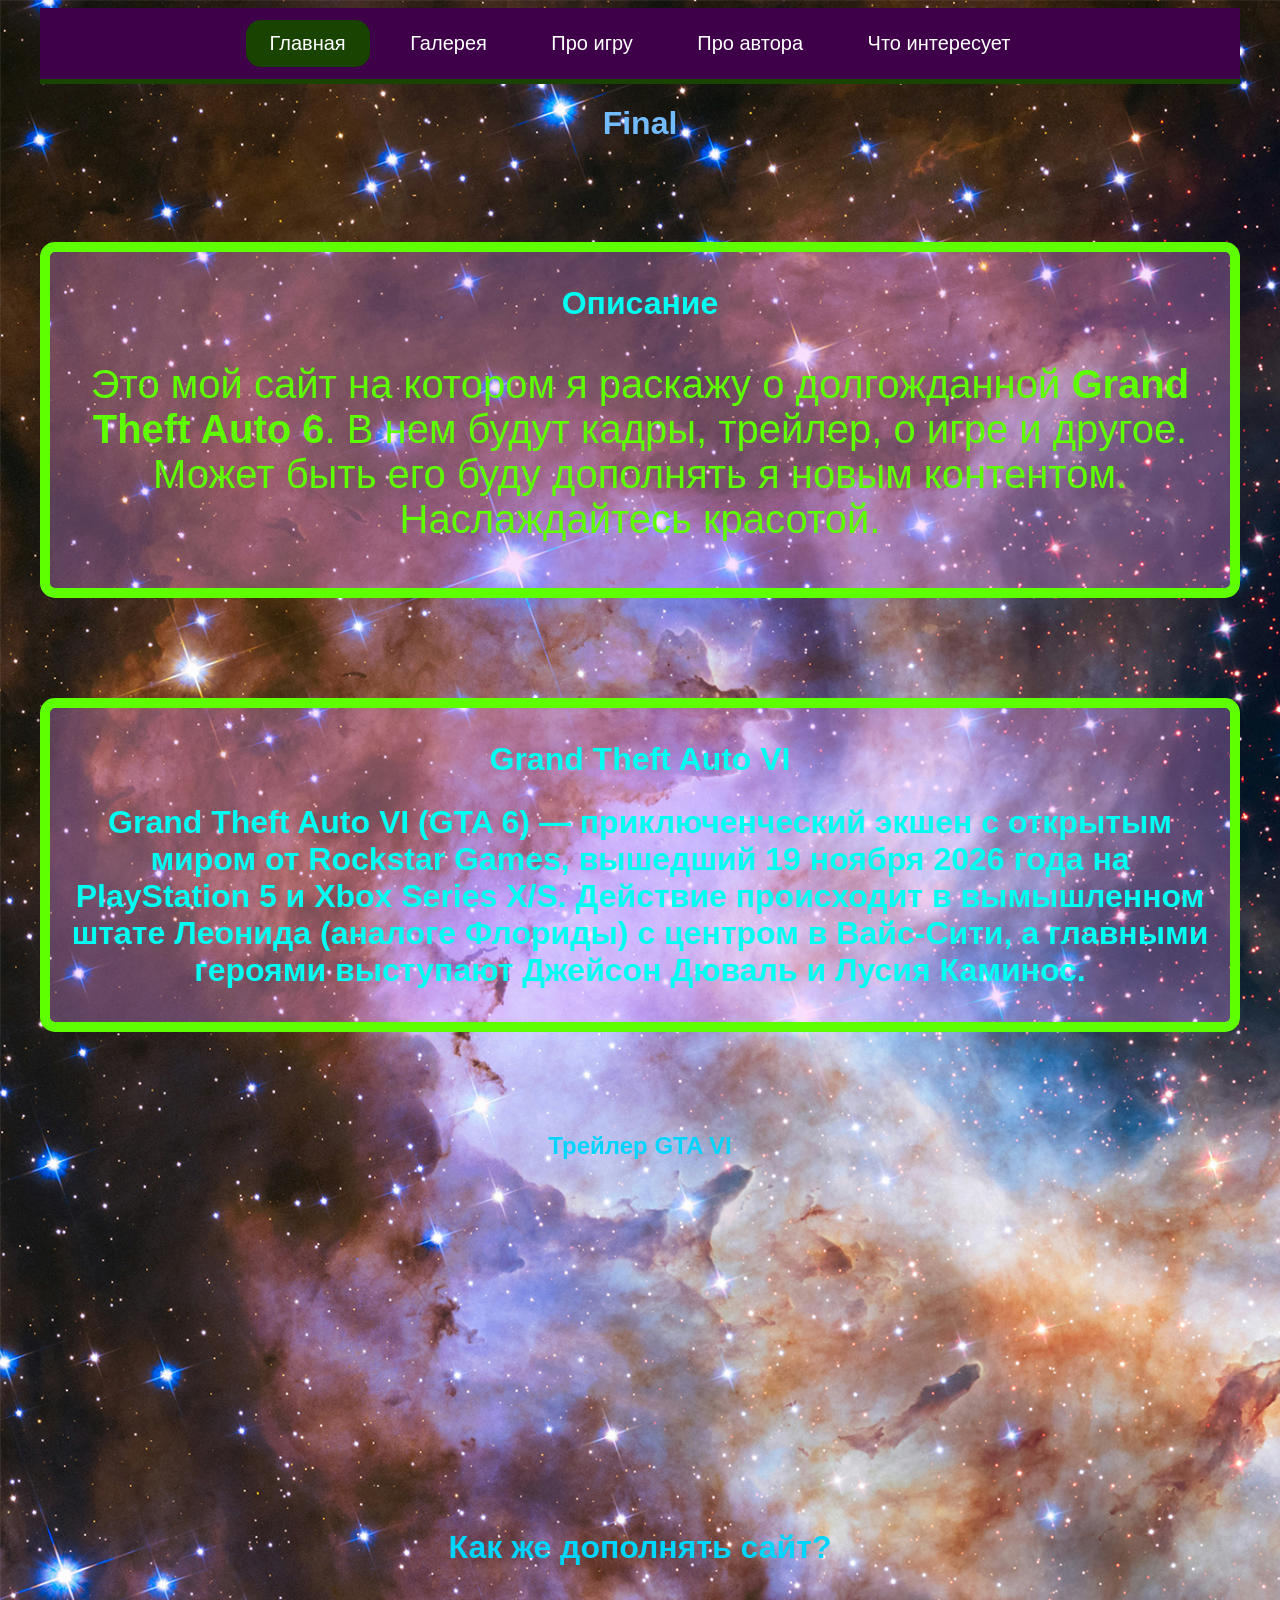
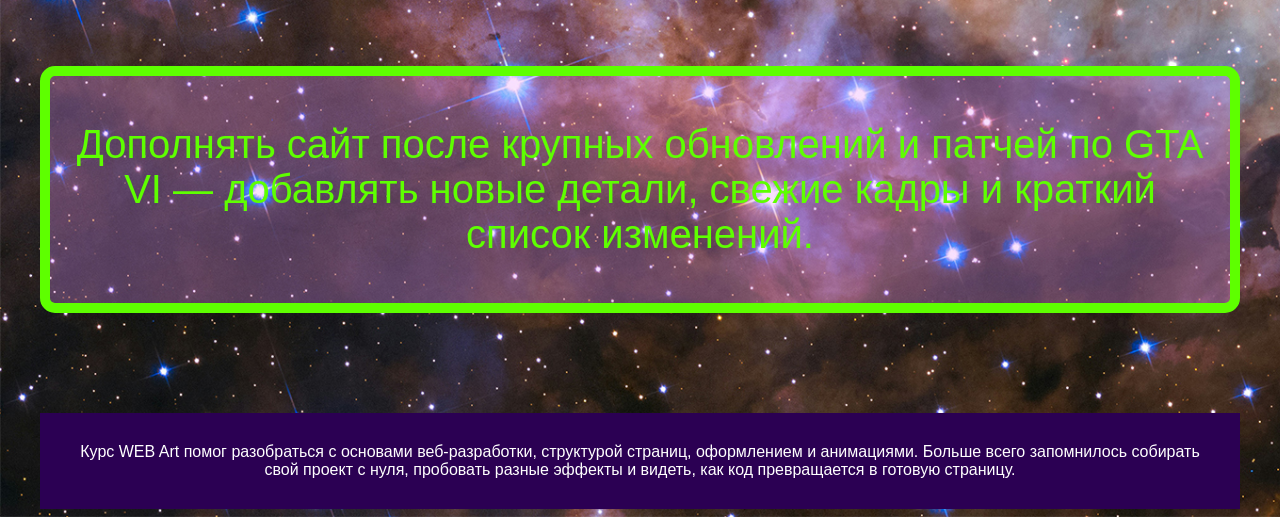
<file: index.html>
<!DOCTYPE html>
<html lang="ru">
<head>
    <meta charset="UTF-8">
    <meta name="viewport" content="width=device-width, initial-scale=1.0">
    <title>Final</title>
    <link rel="stylesheet" href="style2.css">
</head>
<body>
    <main class="page">
        <nav>
            <a href="index.html" class="active">Главная</a>
            <a href="Final3.html">Галерея</a>
            <a href="Final2.html">Про игру</a>
            <a href="Author.html">Про автора</a>
            <a href="interests.html">Что интересует</a>
        </nav>
        <h1>Final</h1>
        <div class="card">
            <h2>Описание</h2>
            <p>Это мой сайт на котором я раскажу о долгожданной <strong>Grand Theft Auto 6</strong>. В нем будут кадры, трейлер, о игре и другое. Может быть его буду дополнять я новым контентом. Наслаждайтесь красотой.</p>
        </div>
        <div class="card">
            <h2>Grand Theft Auto VI</h2>
            <h2>Grand Theft Auto VI (GTA 6) — приключенческий экшен с открытым миром от Rockstar Games, вышедший 19 ноября 2026 года на PlayStation 5 и Xbox Series X/S. Действие происходит в вымышленном штате Леонида (аналоге Флориды) с центром в Вайс-Сити, а главными героями выступают Джейсон Дюваль и Лусия Каминос.</h2>
        </div>
        <h3>Трейлер GTA VI</h3>
        <iframe width="560" height="315" src="https://www.youtube.com/embed/QdBZY2fkU-0?si=rvagnwkq8xcgxs4a" title="YouTube video player" frameborder="0" allow="accelerometer; autoplay; clipboard-write; encrypted-media; gyroscope; picture-in-picture; web-share" referrerpolicy="strict-origin-when-cross-origin" allowfullscreen></iframe>
        <h2>Как же дополнять сайт?</h2>
        <div class="card">
            <p>Дополнять сайт после крупных обновлений и патчей по GTA VI — добавлять новые детали, свежие кадры и краткий список изменений.</p>
        </div>
        <footer>
            Курс WEB Art помог разобраться с основами веб-разработки, структурой страниц, оформлением и анимациями. Больше всего запомнилось собирать свой проект с нуля, пробовать разные эффекты и видеть, как код превращается в готовую страницу.
        </footer>
    </main>
</body>
</html>
</file>
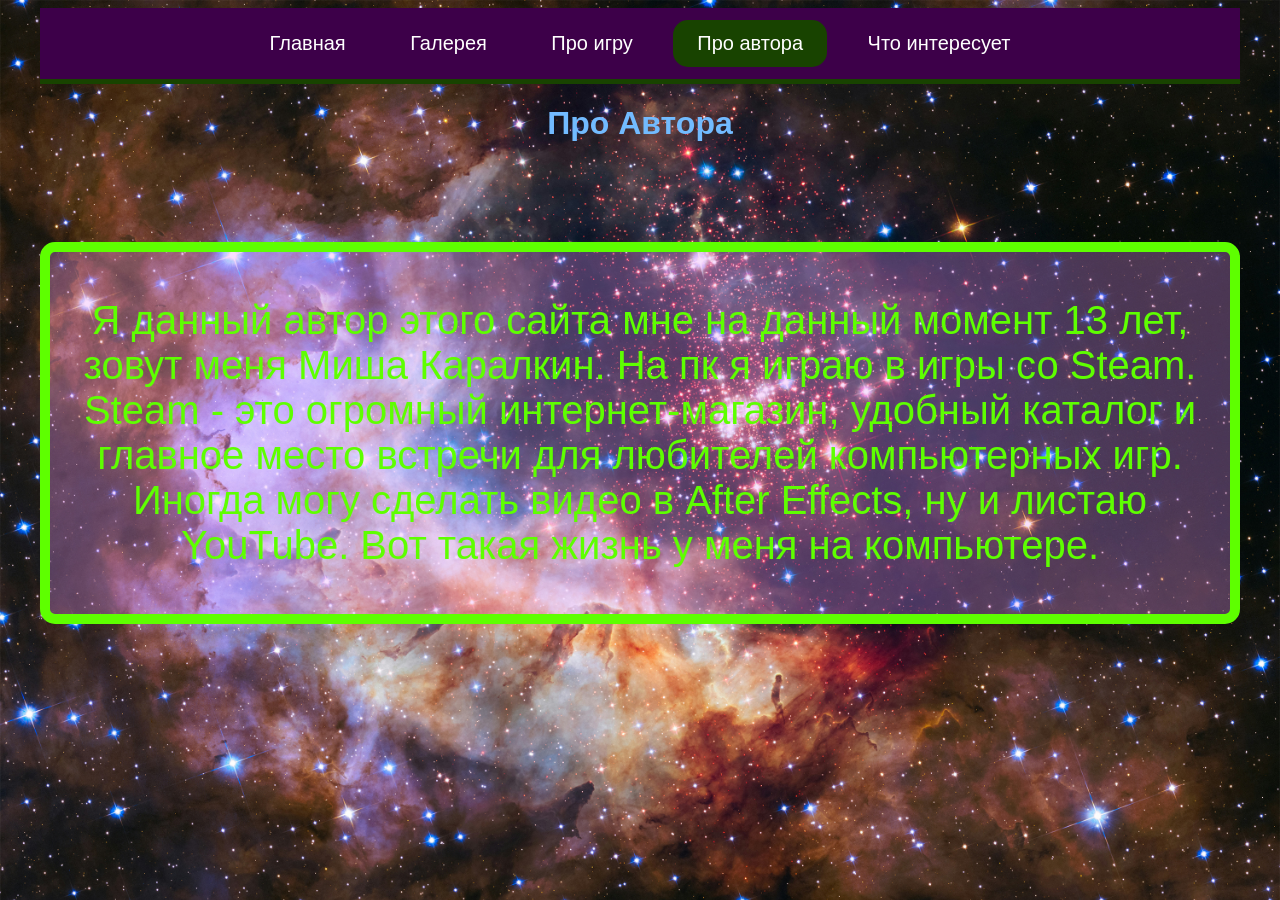
<file: Author.html>
<!DOCTYPE html>
<html lang="ru">
<head>
    <meta charset="UTF-8">
    <meta name="viewport" content="width=device-width, initial-scale=1.0">
    <title>Author</title>
    <link rel="stylesheet" href="style2.css">
</head>
<body>
    <main class="page">
        <nav>
            <a href="index.html">Главная</a>
            <a href="Final3.html">Галерея</a>
            <a href="Final2.html">Про игру</a>
            <a href="Author.html" class="active" >Про автора</a>
            <a href="interests.html">Что интересует</a>
        </nav>
        <h1>Про Автора</h1>
        <section class="card">
            <p>Я данный автор этого сайта мне на данный момент 13 лет, зовут меня Миша Каралкин. На пк я играю в игры со Steam. Steam - это огромный интернет-магазин, удобный каталог и главное место встречи для любителей компьютерных игр. Иногда могу сделать видео в After Effects, ну и листаю YouTube. Вот такая жизнь у меня на компьютере.</p>
        </section>
    </main>
</body>
</html>
</file>
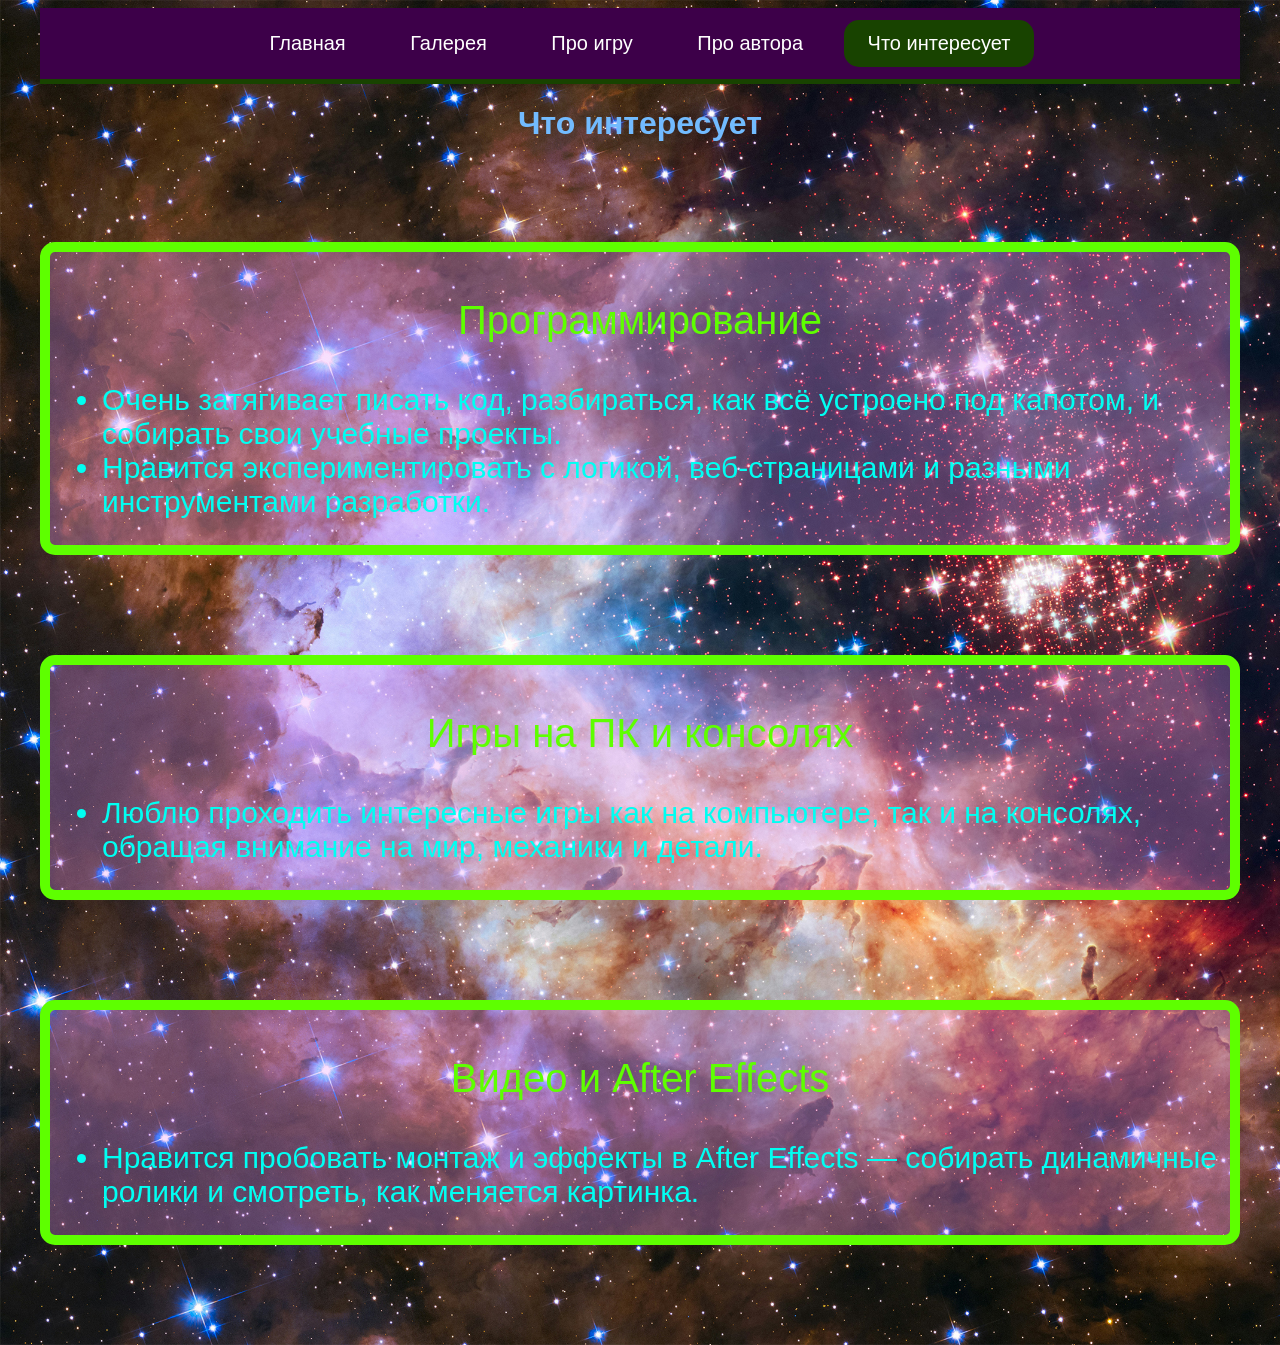
<file: interests.html>
<!DOCTYPE html>
<html lang="ru">
<head>
    <meta charset="UTF-8">
    <meta name="viewport" content="width=device-width, initial-scale=1.0">
    <title>Что интересует</title>
    <link rel="stylesheet" href="style2.css">
</head>
<body>
    <main class="page">
        <nav>
            <a href="index.html">Главная</a>
            <a href="Final3.html">Галерея</a>
            <a href="Final2.html">Про игру</a>
            <a href="Author.html">Про автора</a>
            <a href="interests.html" class="active">Что интересует</a>
        </nav>
        <h1>Что интересует</h1>
        <section class="card">
            <p>Программирование</p>
            <ul>
                <li>Очень затягивает писать код, разбираться, как всё устроено под капотом, и собирать свои учебные проекты.</li>
                <li>Нравится экспериментировать с логикой, веб-страницами и разными инструментами разработки.</li>
            </ul>
        </section>
        <section class="card">
            <p>Игры на ПК и консолях</p>
            <ul>
                <li>Люблю проходить интересные игры как на компьютере, так и на консолях, обращая внимание на мир, механики и детали.</li>
            </ul>
        </section>
        <section class="card">
            <p>Видео и After Effects</p>
            <ul>
                <li>Нравится пробовать монтаж и эффекты в After Effects — собирать динамичные ролики и смотреть, как меняется картинка.</li>
            </ul>
        </section>
    </main>
</body>
</html>
</file>
<file: style2.css>
body {
    background-color: black;
    background-image: url(wallhaven-p9xwge.jpg);
    background-size: cover;
    color:rgb(0, 213, 255);
    font-family: Arial, Helvetica, sans-serif;
}

.page {
    max-width: 1200px;
    margin: 0 auto;
    text-align: center;
}

h1 {
    text-align: center;
    color: rgb(114, 187, 255);
    font-family: Arial, Helvetica, sans-serif;
}

h2 {
    text-align: center;
    font-family: Arial, Helvetica, sans-serif;
    font-size: xx-large;
}

h3 {
    text-align: center;
    font-family: Arial, Helvetica, sans-serif;
    font-size: x-large;
}

ol {
    text-align: left;
    font-size: 50px
}

ul span {
    font-size: 30px;
}

p {
    font-size: 20px;
    font-family: Arial, Helvetica, sans-serif;
}

.gallery {
    text-align: center;
}

.photo {
    display: inline-block;
    width: 18%;
    background-color: rgb(0, 18, 72);
    text-align: center;
    font-family: Arial, Helvetica, sans-serif;
    border: 5px solid rgba(255, 153, 0);
    padding: 12px 24px;
    margin: 20px;
    border-radius: 15px;
    cursor: pointer;
    transition: all 2s;
    animation: myAnim 1s linear forwards;
}

.photo img {
    width: 100%;
    border-radius: 15px;
    box-shadow: 4px 4px 8px rgb(0, 0, 0);
    filter: grayscale(100%);
    transform: scale(1.0);
    transition: all 1s;
}

.photo:hover img {
    filter: grayscale(0%);
    transform: scale(1.1);
}

.photo h5 {
    color: cyan;
}

a {
    font-size: 50px;
    color:rgb(42, 0, 82);
}

a:hover {
    color: rgb(217, 177, 255);
}

.avatars {
    text-align: center;
    font-family: Arial, Helvetica, sans-serif;
    font-size: xx-large;
}

.avatar {
    display:block;
    max-width: 400px;
    background-color: black;
    border: 5px solid rgba(255, 183, 0);
    margin: 0 auto;
    border-radius: 50%;
    transition: all 2s;
    animation: float 2s linear infinite;
}

.avatar {
    width: 100%
}

.btn-wrap {
    text-align: center;
}

.btn {
    display: inline-block;
    background-color: rgba(17, 0, 255);
    width: 150px;
    cursor: pointer;
    transition: 0.3s;
    padding: 12px 24px;
    margin: 50px;
    border: none;
    border-bottom: 5px solid rgba(0, 13, 70);
    color: rgba(255, 255, 255);
    font-size: xx-large;
    font-family: Arial, Helvetica, sans-serif;
    border-radius: 15px;
    text-align: center;
    box-sizing: border-box;
    text-decoration: none;
    box-shadow: 4px 4px 8px rgba(0, 0, 0);
    animation: blink 1s linear infinite;
}

.btn:hover {
    background-color: rgba(127, 137, 255);
    animation: pulse 2s infinite;
}

.btn:active {
    box-shadow: 2px 2px 4px rgba(0, 0, 0);
    transform: translateY(4px);
    border-bottom: 2px solid rgb(0, 0, 70);
}   

.card {
    background-color: rgba(239, 156, 255, 0.3);
    border: 10px solid rgba(94, 255, 0);
    border-radius: 15px;
    color: rgba(0, 255, 242);
    padding: 6px 12px;
    margin: 100px auto;
    font-size: 20px;
    max-width: 1200px;
    font-family: Arial, Helvetica, sans-serif;
}

.card2 {
    display: inline-block;
    width: 100%;

}

.card li {
    text-align: left;
    font-size: 30px;
}

.card p {
    font-size: 40px;
    color: rgba(94, 255, 0);
}

.rockstar-row {
    display: flex;
    justify-content: center;
    align-items: center;
    margin: 20px auto;
}

.RockstarGames {
    display: block;
    width: 40%;
    max-width: 45%;
    height: auto;
    animation: based 5s linear infinite;
    padding: 16px;
    box-sizing: border-box;
}

span {
    font-size: 40px;
    font-family: Arial, Helvetica, sans-serif;
}

.slider {
    position: relative;
    overflow: hidden;
    width: 100%;
    height: 500px;
    border: 10px solid rgb(255, 183, 0)
}

.slide {
    position: absolute;
    top: 0;
    left: 0;
    width: 100%;
    height: 500px;
    object-fit: cover;
    opacity: 0;
    animation: opacity 15s linear infinite;
}

.s1 {
    animation-delay: 0s;
}

.s2 {
    animation-delay: 3s;
}

.s3 {
    animation-delay: 6s;
}

.s4 {
    animation-delay: 9s;
}

.s5 {
    animation-delay: 12s;
}

nav {
    background-color: rgba(61, 0, 73);
    padding: 12px;
    text-align: center;
    border-bottom: 5px solid rgba(24, 67, 0);
}

nav a {
    display: inline-block;
    color: rgba(255, 255, 255);
    text-decoration: none;
    transition: 0.3s;
    font-size: 20px;
    padding: 12px 24px;
    margin: 0 6px;
    border-radius: 15px;
}

nav a:hover {
    background-color: rgba(0, 72, 68);
    color: rgba(61, 0, 73);
}

nav a.active:hover {
    background-color: rgba(0, 72, 68);
    color: rgba(61, 0, 73);
}

.active {
    background-color: rgba(24, 67, 0);
}

footer {
    background-color: rgba(43, 0, 83);
    color: white;
    padding: 30px
}

@keyframes myAnim {
from {
    opacity: 0;
}
to {
    opacity: 1;
}
}

@media(max-width: 700px) {
    .page {
        width: 95%;
    }

    h1 {
        font-size: 40px;
    }

    .photo {
        display: block;
        width: 100%;
        max-width: none;
        margin: 15px auto;
    }

    .btn {
        display: block;
        width: 100%;
        max-width: 300px;
        margin: 10px auto;
    }

    .slider {
        display: block;
        width: 100%;
        max-height: 300px;
        max-width: none;
        margin: 15px auto;
    }

    iframe {
        display: block;
        width: 100%;
        max-width: none;
        margin: 15px auto;
    }

}

@keyframes based {
from {
    rotate: 0deg;
}
to {
    rotate: 360deg;
}
}

@keyframes float {
0% {
    transform: translateY(0px);
}
50% {
    transform: translateY(40px);
}
100% {
    transform: translateY(0px);
}
}

@keyframes pulse {
0% {
    opacity: 1;
    transform: scale(1.0);
    box-shadow: 4px 4px 8px rgba(0, 0, 0);
}
50% {
    transform: scale(1.1);
    box-shadow: 8px 8px 16px rgba(0, 0, 0);
}
100% {
    transform: scale(1.0);
    box-shadow: 4px 4px 8px rgba(0, 0, 0);
}
}

@keyframes blink {
0% { opacity: 0; }
50% { opacity: 0.5; }
100% { opacity: 1; }
}

@keyframes opacity {
0% {opacity: 0;}
15% {opacity: 1;}
33% {opacity: 1;}
45% {opacity: 0;}
100%{opacity: 0;}
}
</file>
